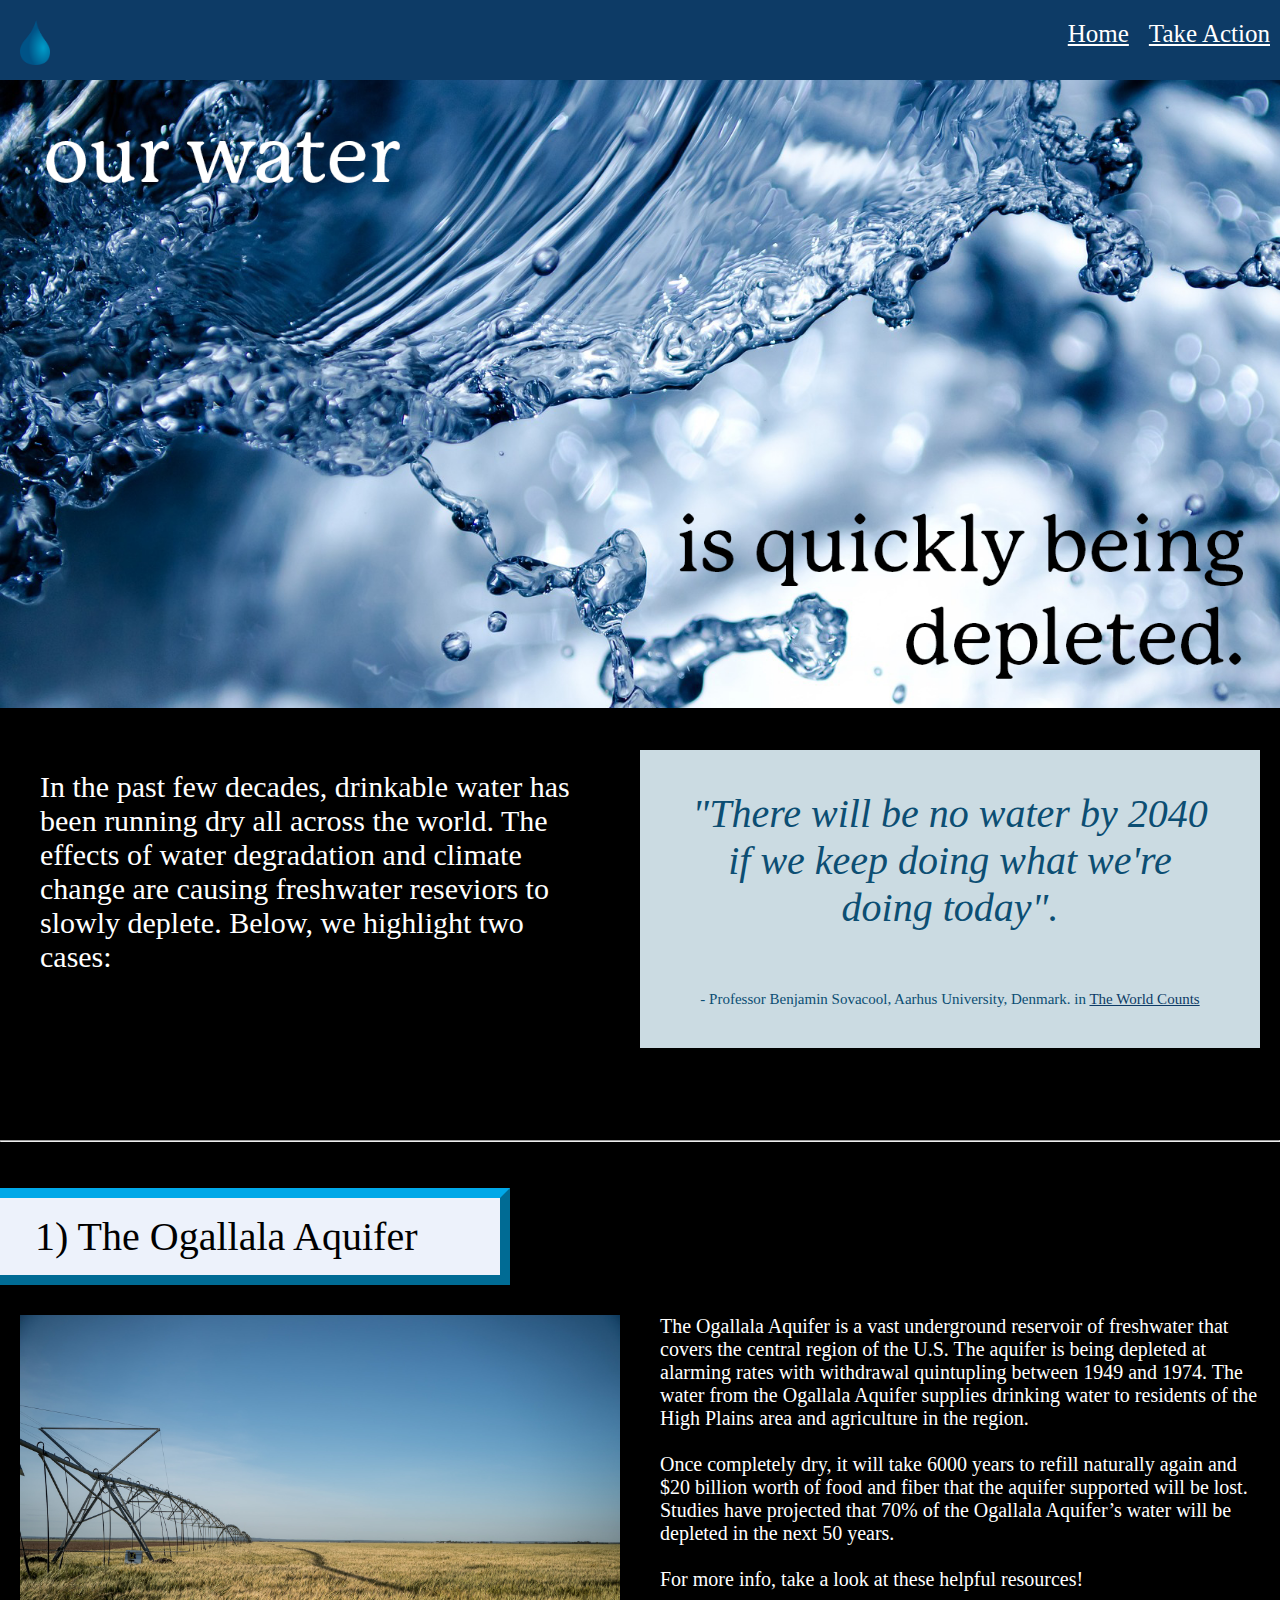
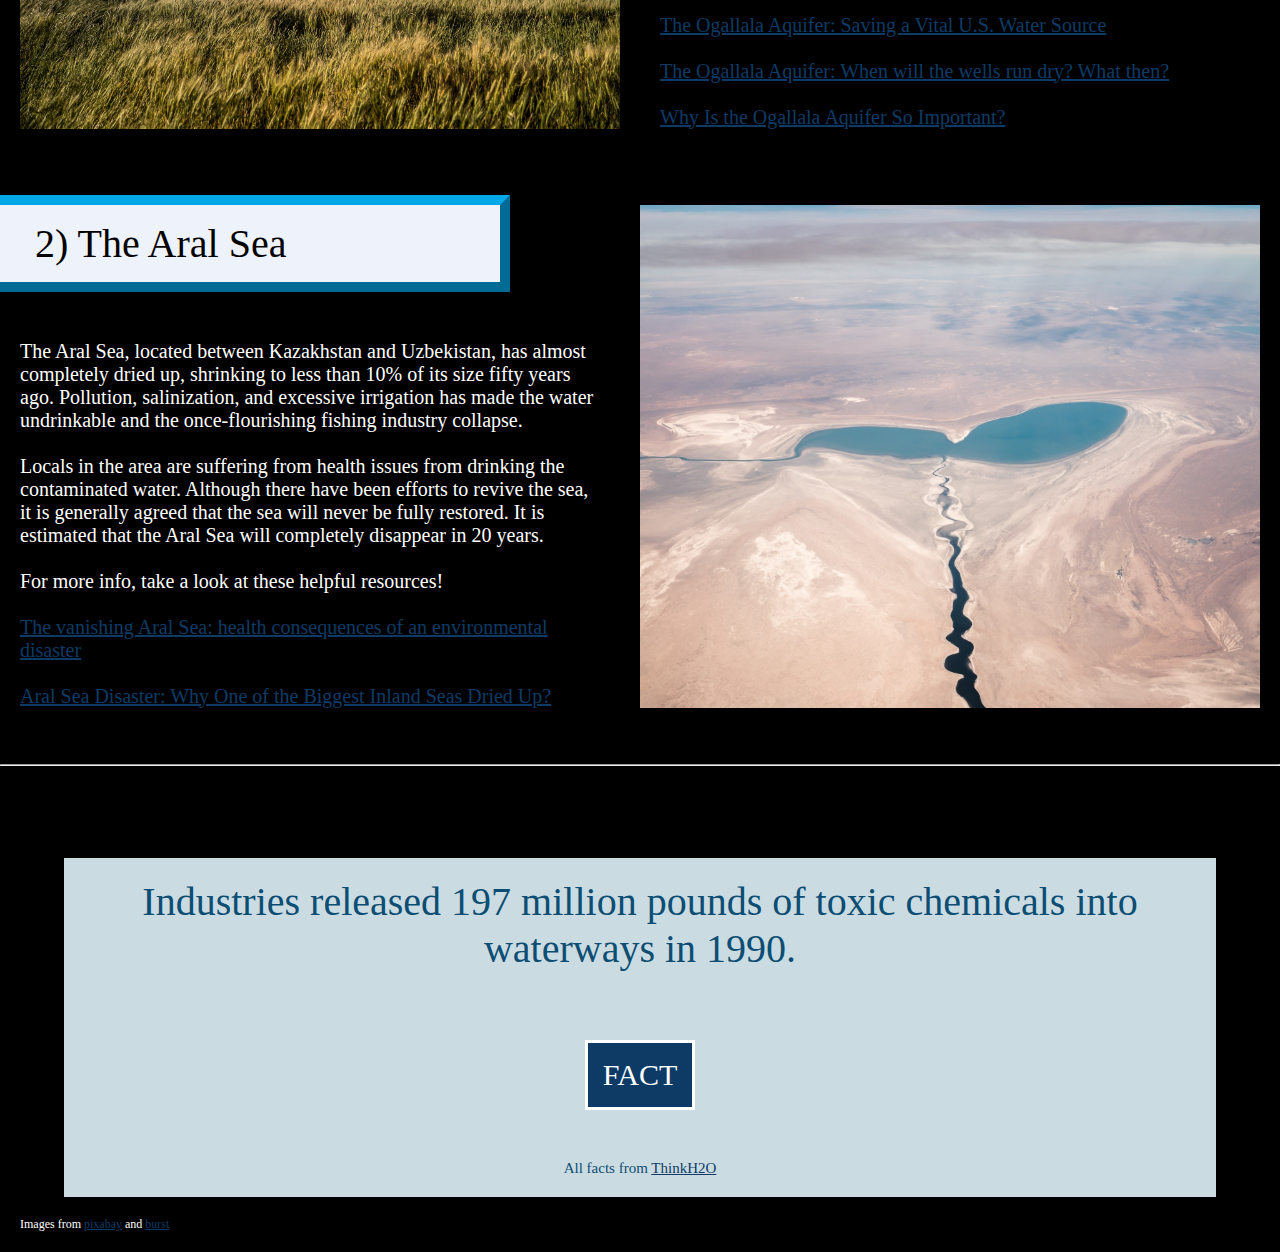
<file: index.html>
<!DOCTYPE html>
<html>
  <head>
    
    <title>Water Conservation</title>
    <meta charset="utf-8" />
	  <meta http-equiv="X-UA-Compatible" content="IE=edge" />
	  <meta name="viewport" content="width=device-width, initial-scale=1" />

	  <!-- link the webpage's stylesheet -->
	  <link rel="stylesheet" href="/style.css" />

	  <!-- link the webpage's JavaScript file -->
	  <script src="/script.js" defer></script>

  </head>
  
  <body>
    <nav>
      <ul id="block-one" class="nav"> 
        <img id="icon" src="assets/water-icon.png" alt="graphic of a water drop">
        <li><a  class="nav-links" href="takeAction.html">  Take Action  </a></li> 
        <li><a class="nav-links" href="index.html">  Home  </a></li> 
      </ul>
    </nav>

    <img id="frontImg" src="assets/water.png" alt="realistic image of splashing water with the words 'our water is quickly being depleted.'">
    
    <br>
    <br>
    <div class="flex-container">
      <div id="textbox2" class="flex-item">
        <p id="textbox2-text">In the past few decades, drinkable water has been running dry all across the world. The effects of water degradation and climate change are causing freshwater reseviors to slowly deplete. Below, we highlight two cases: 
         </p>
       </div>

       <div class="textbox flex-item">
         <center><p class="textbox-text">"There will be no water by 2040 if we keep doing what we're doing today".</p>
            
         <p class="textbox-text2">- Professor Benjamin Sovacool, Aarhus University, Denmark. in <a href="https://www.theworldcounts.com/challenges/planet-earth/state-of-the-planet/when-will-the-world-run-out-of-water">The World Counts</a>
        </p></center>
      </div>
    </div>

    <br><br><br><br><hr><br><br>

    <div class="heading">
      <p class="heading-text">1) The Ogallala Aquifer</p>
    </div>
    
    <div class="flex-container">
      <img id="irrigation-pic" class="flex-item" src="assets/irrigation.jpg" alt="photo of a field of crops">
      <p class="flex-item">  The Ogallala Aquifer is a vast underground reservoir of freshwater that covers the central region of the U.S. The aquifer is being depleted at alarming rates with withdrawal quintupling between 1949 and 1974. The water from the Ogallala Aquifer supplies drinking water to residents of the High Plains area and agriculture in the region. <br><br>
  Once completely dry, it will take 6000 years to refill naturally again and $20 billion worth of food and fiber that the aquifer supported will be lost. Studies have projected that 70% of the Ogallala Aquifer’s water will be depleted in the next 50 years.<br><br>For more info, take a look at these helpful resources! <br><br><a href="https://www.scientificamerican.com/article/the-ogallala-aquifer/">The Ogallala Aquifer: Saving a Vital U.S. Water Source</a><br><br><a href="https://www.myhighplains.com/water-and-drought-on-the-high-plains/the-ogallala-aquifer-when-will-the-wells-run-dry-what-then/">The Ogallala Aquifer: When will the wells run dry? What then?</a><br><br><a href="https://www.earth.com/earthpedia-articles/why-is-the-ogallala-aquifer-so-important/">Why Is the Ogallala Aquifer So Important?</a></p>
    </div>

    <br><br>
    
    <div class="flex-container">
      <div  class="flex-item">
        <div class="heading">
          <p class="heading-text">2) The Aral Sea</p>
        </div><br>
        <p>The Aral Sea, located between Kazakhstan and Uzbekistan, has almost completely dried up, shrinking to less than 10% of its size fifty years ago. Pollution, salinization, and excessive irrigation has made the water undrinkable and the once-flourishing fishing industry collapse. <br><br>
  Locals in the area are suffering from health issues from drinking the contaminated water. Although there have been efforts to revive the sea, it is generally agreed that the sea will never be fully restored. It is estimated that the Aral Sea will completely disappear in 20 years.<br><br>For more info, take a look at these helpful resources! <br><br><a href="(https://tidsskriftet.no/en/2017/10/global-helse/vanishing-aral-sea-health-consequences-environmental-disaster">The vanishing Aral Sea: health consequences of an environmental disaster</a><br><br><a href="https://www.marineinsight.com/environment/aral-sea-disaster-why-one-of-the-biggest-inland-seas-dried-up/">Aral Sea Disaster: Why One of the Biggest Inland Seas Dried Up?</a></p>
      </div>
      <img id="aral-sea" class="flex-item" src="assets/aral sea.jpg" alt="photo of aral sea">
    </div>

    <br><br><hr><br><br><br><br>
    
    <center><div id="fact-box">
      <p id="fact-text">Industries released 197 million pounds of toxic chemicals into waterways in 1990.</p>
      <br>
      <button id="fact-button">FACT</button>
      <p class="textbox-text2">All facts from <a href="https://www.thinkh2onow.com/water_conservation_facts.php">ThinkH2O</a></p>
    </div></center>
    <p class="small-text">Images from <a href="https://pixabay.com/">pixabay</a> and <a href="https://burst.shopify.com/">burst</a></p>
  </body>
</html>
</file>
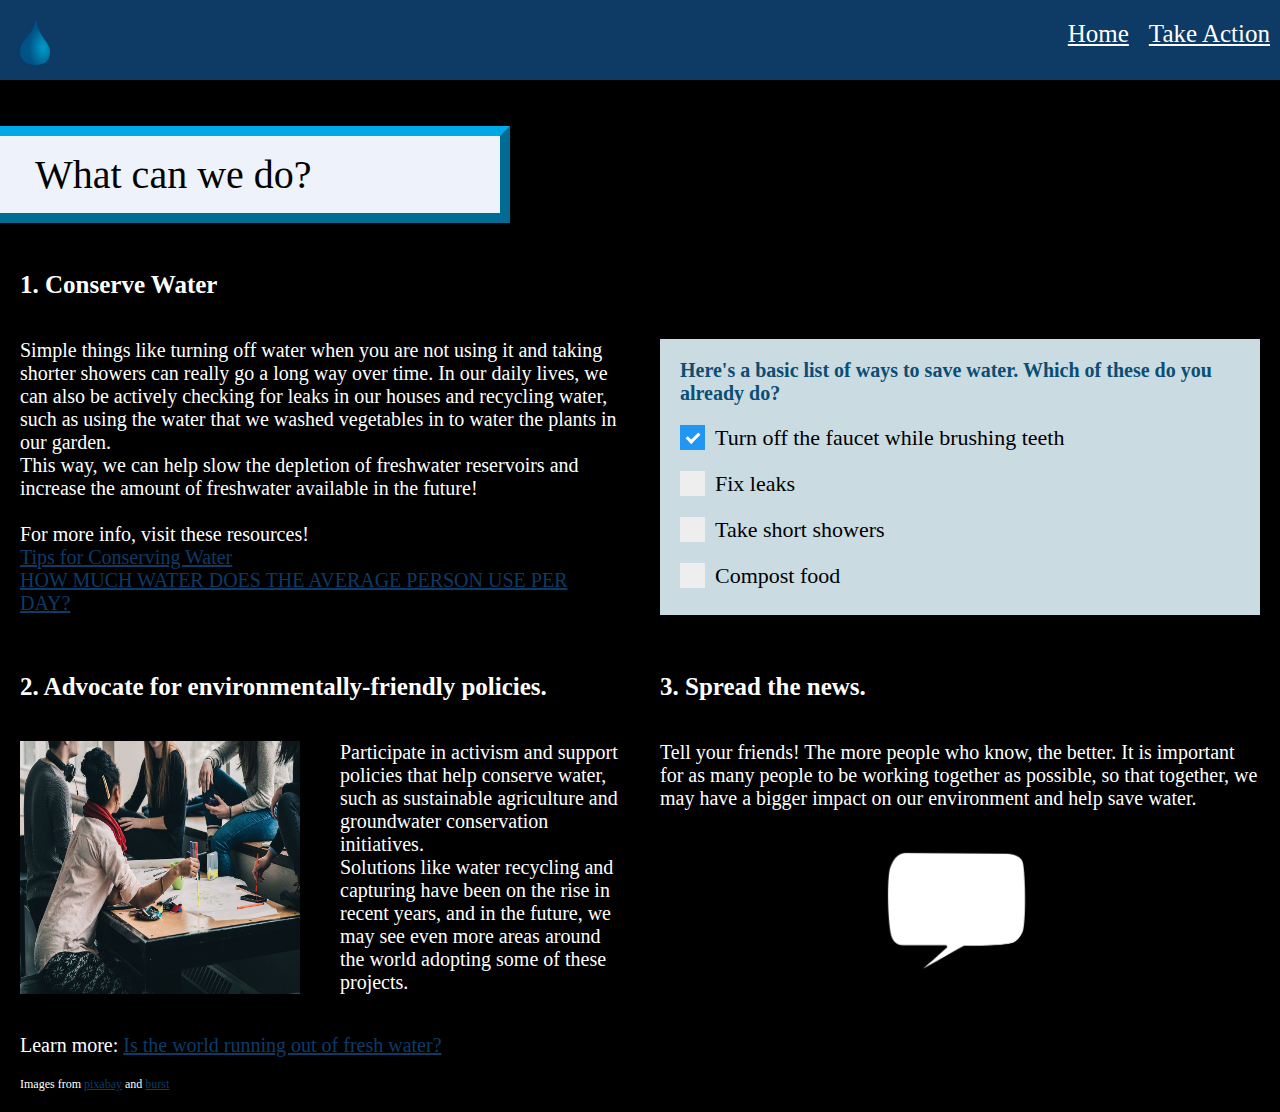
<file: takeAction.html>
<!DOCTYPE html>
<html>
  <head>
    
    <title>Water Conservation</title>
    <meta charset="utf-8" />
	  <meta http-equiv="X-UA-Compatible" content="IE=edge" />
	  <meta name="viewport" content="width=device-width, initial-scale=1" />

	  <!-- link the webpage's stylesheet -->
	  <link rel="stylesheet" href="/style.css" />

	  <!-- link the webpage's JavaScript file -->
	  <script src="/script.js" defer></script>

  </head>
  
  <body>
    <nav>
      <ul id="block-one" class="nav"> 
        <img id="icon" src="assets/water-icon.png" alt="graphic of a water drop">
        <li><a class="nav-links" href="takeAction.html" >  Take Action  </a></li> 
        <li><a class="nav-links" href="index.html">  Home  </a></li> 
      </ul>
    </nav>

    <br>
    <br>
    <div class="heading">
      <p class="heading-text">What can we do?</p>
    </div>
    
    <br>

    
    <p class="subtitle">1. Conserve Water</p>
    <div class="flex-container">
      <p class="flex-item">Simple things like turning off water when you are not using it and taking shorter showers can really go a long way over time. In our daily lives, we can also be actively checking for leaks in our houses and recycling water, such as using the water that we washed vegetables in to water the plants in our garden. 
<br>This way, we can help slow the depletion of freshwater reservoirs and increase the amount of freshwater available in the future! 
        <br><br>For more info, visit these resources!<br><a href="https://portal.ct.gov/DEEP/Water/Water-Quantity/Tips-for-Conserving-Water">Tips for Conserving Water</a><br><a href="https://portage.life/article/how-much-water-does-the-average-person-use-per-day/#:~:text=Between%20our%20morning%20showers%2C%20glasses,water%20per%20day%20at%20home.">HOW MUCH WATER DOES THE AVERAGE PERSON USE PER DAY?</a></p>
      <div class="textbox flex-item">
        <p class="subtitle2">Here's a basic list of ways to save water. Which of these do you already do?</p>
        <label class="container">Turn off the faucet while brushing teeth
          <input type="checkbox" checked="checked">
          <span class="checkmark"></span>
        </label>
        <label class="container">Fix leaks
          <input type="checkbox">
          <span class="checkmark"></span>
        </label>
        <label class="container">Take short showers
          <input type="checkbox">
          <span class="checkmark"></span>
        </label>
        <label class="container">Compost food
          <input type="checkbox">
          <span class="checkmark"></span>
        </label>
      </div>
    </div>
    <br>

    <div class="flex-container">
      <p class="subtitle flex-item">2. Advocate for environmentally-friendly policies.</p>
      <p class="subtitle flex-item">3. Spread the news.</p>
    </div>
    
    <div class="flex-container">
      <div class="flex-item flex-container">
        <img id="people" class="flex-item" src="assets/people.jpg" alt="photo of a gathering of people">
        <p class="flex-item">Participate in activism and support policies that help conserve water, such as sustainable agriculture and groundwater conservation initiatives. <br>
  Solutions like water recycling and capturing have been on the rise in recent years, and in the future, we may see even more areas around the world adopting some of these projects.</p>
      </div>
      
      <br>
      <div class="flex-item">
        <p>Tell your friends! The more people who know, the better. It is important for as many people to be working together as possible, so that together, we may have a bigger impact on our environment and help save water.</p>
        <center><img id="talk" class="flex-item" src="assets/talk.png" alt="graphic of a text bubble"></center>
      </div>
    </div>
    <p>Learn more: <a href="https://www.bbc.com/future/article/20170412-is-the-world-running-out-of-fresh-water">Is the world running out of fresh water?</a></p>
    <p class="small-text">Images from <a href="https://pixabay.com/">pixabay</a> and <a href="https://burst.shopify.com/">burst</a></p>
  </body>
</html>

 <!--add a popup on compost to explain why-->
</file>
<file: style.css>
/* STYLE SECTIONING TAGS */
* { /* Reset the space of the webpage */
   margin: 0px;
   padding: 0px;
}

body {
  background-color: black;
}

/* STYLE TEXT */
p {
  color: white;
  font-family: "Garamond", serif;
  font-size:20px;
  margin:20px;
}
.small-text {
  color: white;
  font-family: "Garamond", serif;
  font-size:12px;
  margin:20px;
}
a {
  color:#0D3B66;
}
/* mouse over link */
a:hover {
  color: #cbdbe2;
}
.textbox-text {
  color:#0c4e73;
  font-family: "Times New Roman", Times, serif;
  padding:20px;
  font-style:italic;
  font-size: 40px;
}
.textbox-text2 {
  color:#0c4e73;
  font-family: "Garamond", serif;
  padding:20px;
  font-size: 15px;
}
#textbox2-text {
  color: white;
  font-size: 30px;
  font-family: "Garamond", serif;
  padding:20px;
}
#fact-text {
  color:#0c4e73;
  font-family: "Garamond", serif;
  padding:20px;
  font-size: 40px;
}
.heading-text {
  color:black;
  padding:15px;
  margin:20px;
  font-size: 40px;
  font-style: italic bold;
  font-family: "Times New Roman", Times, serif;
}
.subtitle{
  color:white;
  font-weight: bolder;
  font-size: 25px;
}
.subtitle2{
  color:#0c4e73;
  font-weight: bolder;
  font-size: 20px;
}

/* STYLE IMAGES */
.flex-container {
  display:flex;
  flex-direction: row;
  flex-wrap:nowrap;
}
.flex-item {
  flex-basis: 100%;
  margin 1%;
}
#frontImg {
  width: 100%;
  z-index:-5;
  
}
#irrigation-pic{
  width:500px;
  margin:20px;
}
#aral-sea {
  width:250px;
  margin:20px;
}
#people {
  width:200px;
  margin:20px;
}
#talk {
  width:150px;
  margin: 20px;
}

/* STYLE NAV BAR */
#icon {
  width:30px;
  height:45px;
  padding: 20px;
  position:absolute;
}
.nav{
  background-color:#0D3B66;
  width:100%;
  height:80px;
}
.nav li {
  font-size: 25px;
  display: inline-block;
  float:right;
  padding:10px;
  padding-top: 20px;
  font-family: "Garamond", serif;
}
.nav-links {
  color:white;
}

/* STYLE BUTTONS */
#fact-button {
  background-color: #0D3B66;
  color:white;
  font-size: 30px;
  font-family: "Garamond", serif;
  padding:15px;
  margin:10px;
  border: 3px solid white ;
}

/* ADD MORE! */
.textbox {
  background-color:#cbdbe2 ;
  margin:20px;
}
#textbox2 {
  background-color:black ;
}
#fact-box {
  background-color:#cbdbe2 ;
  margin:20px;
  width:90%;
}
.heading {
  background-color: #edf2fb;
  width:500px;
  outline-width: 10px;
  outline-color: #00a8e8;
  outline-style: outset;
}
.container {
  display: block;
  position: relative;
  padding-left: 35px;
  margin: 20px;
  cursor: pointer;
  font-size: 22px;
  -webkit-user-select: none;
  -moz-user-select: none;
  -ms-user-select: none;
  user-select: none;
}

/* Hide the browser's default checkbox */
.container input {
  position: absolute;
  opacity: 0;
  cursor: pointer;
  height: 0;
  width: 0;
}

/* Create a custom checkbox */
.checkmark {
  position: absolute;
  top: 0;
  left: 0;
  height: 25px;
  width: 25px;
  background-color: #eee;
}

/* On mouse-over, add a grey background color */
.container:hover input ~ .checkmark {
  background-color: #ccc;
}

/* When the checkbox is checked, add a blue background */
.container input:checked ~ .checkmark {
  background-color: #2196F3;
}

/* Create the checkmark/indicator (hidden when not checked) */
.checkmark:after {
  content: "";
  position: absolute;
  display: none;
}

/* Show the checkmark when checked */
.container input:checked ~ .checkmark:after {
  display: block;
}

/* Style the checkmark/indicator */
.container .checkmark:after {
  left: 9px;
  top: 5px;
  width: 5px;
  height: 10px;
  border: solid white;
  border-width: 0 3px 3px 0;
  -webkit-transform: rotate(45deg);
  -ms-transform: rotate(45deg);
  transform: rotate(45deg);
}


@media screen and (max-width: 850px) {
  .flex-container {
    flex-wrap: wrap;
  }
}
</file>
